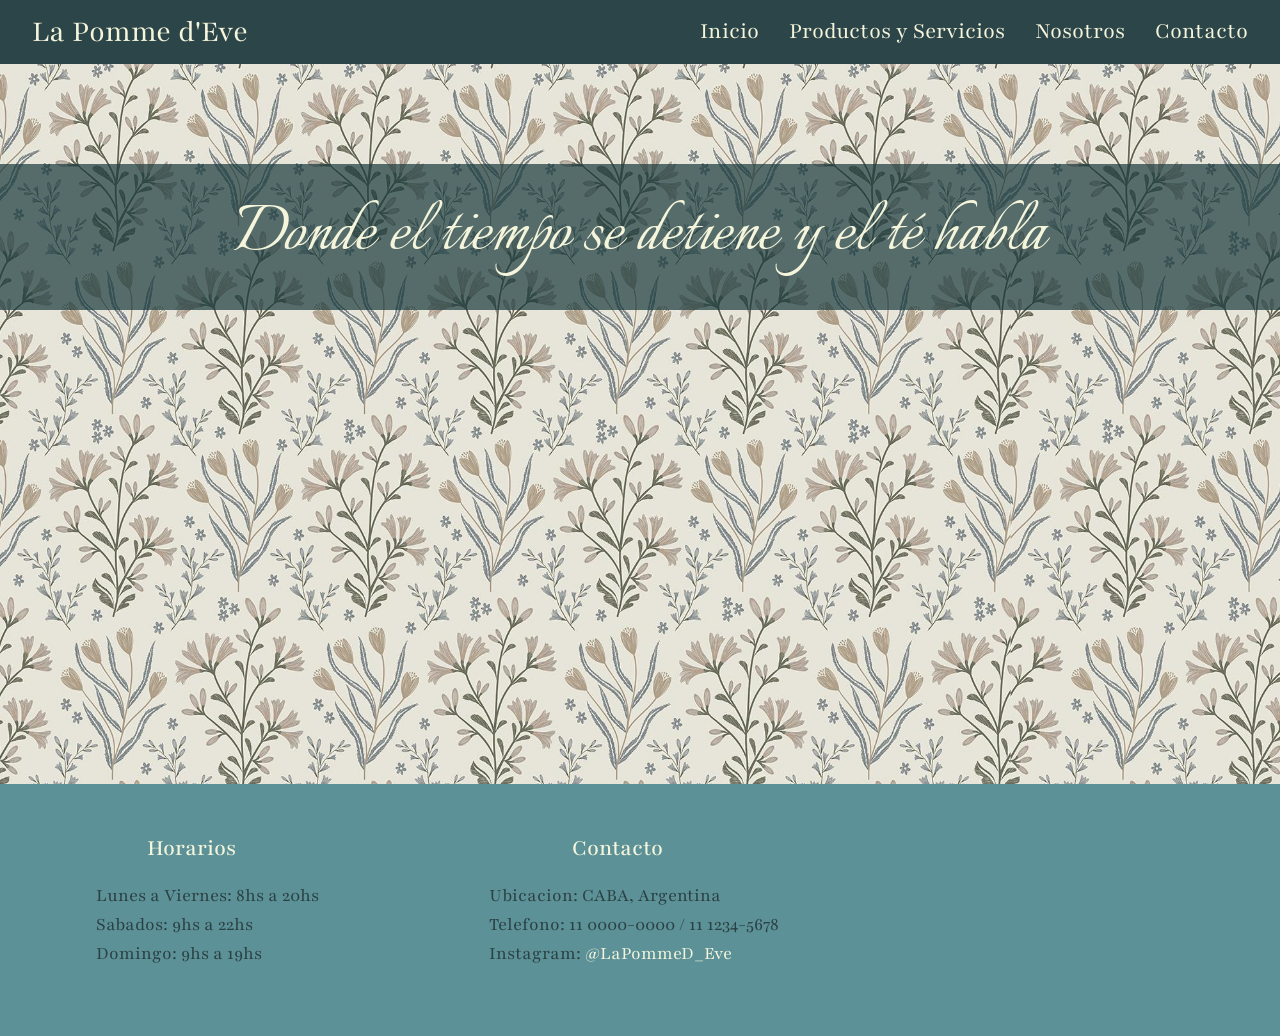
<file: index.html>
<!DOCTYPE html>
<html lang="en">
<head>
  <meta charset="UTF-8">
  <meta name="viewport" content="width=device-width, initial-scale=1.0">
  <link rel="stylesheet" href="./css/styles.css">
  <title>La Pomme d'Eve</title>
  <link rel="preconnect" href="https://fonts.googleapis.com">
  <link rel="preconnect" href="https://fonts.gstatic.com" crossorigin>
  <link 
    href="https://fonts.googleapis.com/css2?family=Italianno&family=Playfair:ital,opsz,wght@0,5..1200,300..900;1,5..1200,300..900&display=swap" 
    rel="stylesheet">
  <link 
    href="https://cdn.jsdelivr.net/npm/bootstrap@5.3.8/dist/css/bootstrap.min.css" 
    rel="stylesheet" 
    integrity="sha384-sRIl4kxILFvY47J16cr9ZwB07vP4J8+LH7qKQnuqkuIAvNWLzeN8tE5YBujZqJLB" 
    crossorigin="anonymous">
</head>
<body>

  <header>
    <nav class="navbar navbar-expand-lg navbar-light">
      <div class="container-fluid">
        <a class="navbarTitle" href="./">La Pomme d'Eve</a>
        <button class="navbar-toggler" type="button" data-bs-toggle="collapse" 
                data-bs-target="#navbarNav" aria-controls="navbarNav" aria-expanded="false" 
                aria-label="Toggle navigation">
          <span class="navbar-toggler-icon"></span>
        </button>
        <div class="collapse navbar-collapse navContainer" id="navbarNav">
          <ul class="navbar-nav">
            <li class="nav-item ">
              <a  aria-current="page" href="./">Inicio</a>
            </li>
            <li class="nav-item ">
              <a class="" href="./pages/productos.html">Productos y Servicios</a>
            </li>
            <li class="nav-item">
              <a href="./pages/nosotros.html">Nosotros</a>
            </li>
            <li class="nav-item">
              <a
                href="./pages/contacto.html" 
                tabindex="-1" 
                aria-disabled="true">Contacto</a>
            </li>
          </ul>
        </div>
      </div>
</nav>
  </header>
  
  <main class="jardinHome">
    <div class="tituloJardinHome">
      <p>Donde el tiempo se detiene y el té habla</p>
    </div>
  </main>

  
  <footer class="footer">
    <div class="footerContent">
      <h4> Horarios</h4>
      <ul>
        <li>Lunes a Viernes: 8hs a 20hs</li>
        <li>Sabados: 9hs a 22hs</li>
        <li>Domingo: 9hs a 19hs </li>
      </ul>
    </div>
    <div class="footerContent">
      <a href="./pages/contacto.html"><h4>Contacto</h4></a>
      <ul>
        <li>Ubicacion: CABA, Argentina</li>
        <li>Telefono: 11 0000-0000 / 11 1234-5678</li>
        <li>Instagram: <!-- instragram ficticio -->
          <a href="https://www.instagram.com/@lapommed_eve" target="_blank">@LaPommeD_Eve</a>  
        </li>
      </ul>
    </div>
    <div class="mapa">
      <iframe 
        src="https://www.google.com/maps/embed?pb=!1m18!1m12!1m3!1d210147.47496267362!2d-58.59811070779097!3d-34.615430351304354!2m3!1f0!2f0!3f0!3m2!1i1024!2i768!4f13.1!3m3!1m2!1s0x95bcca3b4ef90cbd%3A0xa0b3812e88e88e87!2sBuenos%20Aires%2C%20Cdad.%20Aut%C3%B3noma%20de%20Buenos%20Aires!5e0!3m2!1ses-419!2sar!4v1772752496339!5m2!1ses-419!2sar" 
        width="600" 
        height="400" 
        style="border:0;" 
        allowfullscreen="" 
        loading="lazy" 
        referrerpolicy="no-referrer-when-downgrade"> 
        </iframe>
    </div>
  </footer>

</body>
<script 
src="https://cdn.jsdelivr.net/npm/bootstrap@5.3.8/dist/js/bootstrap.bundle.min.js" 
integrity="sha384-FKyoEForCGlyvwx9Hj09JcYn3nv7wiPVlz7YYwJrWVcXK/BmnVDxM+D2scQbITxI" 
crossorigin="anonymous"></script>
</html>
</file>
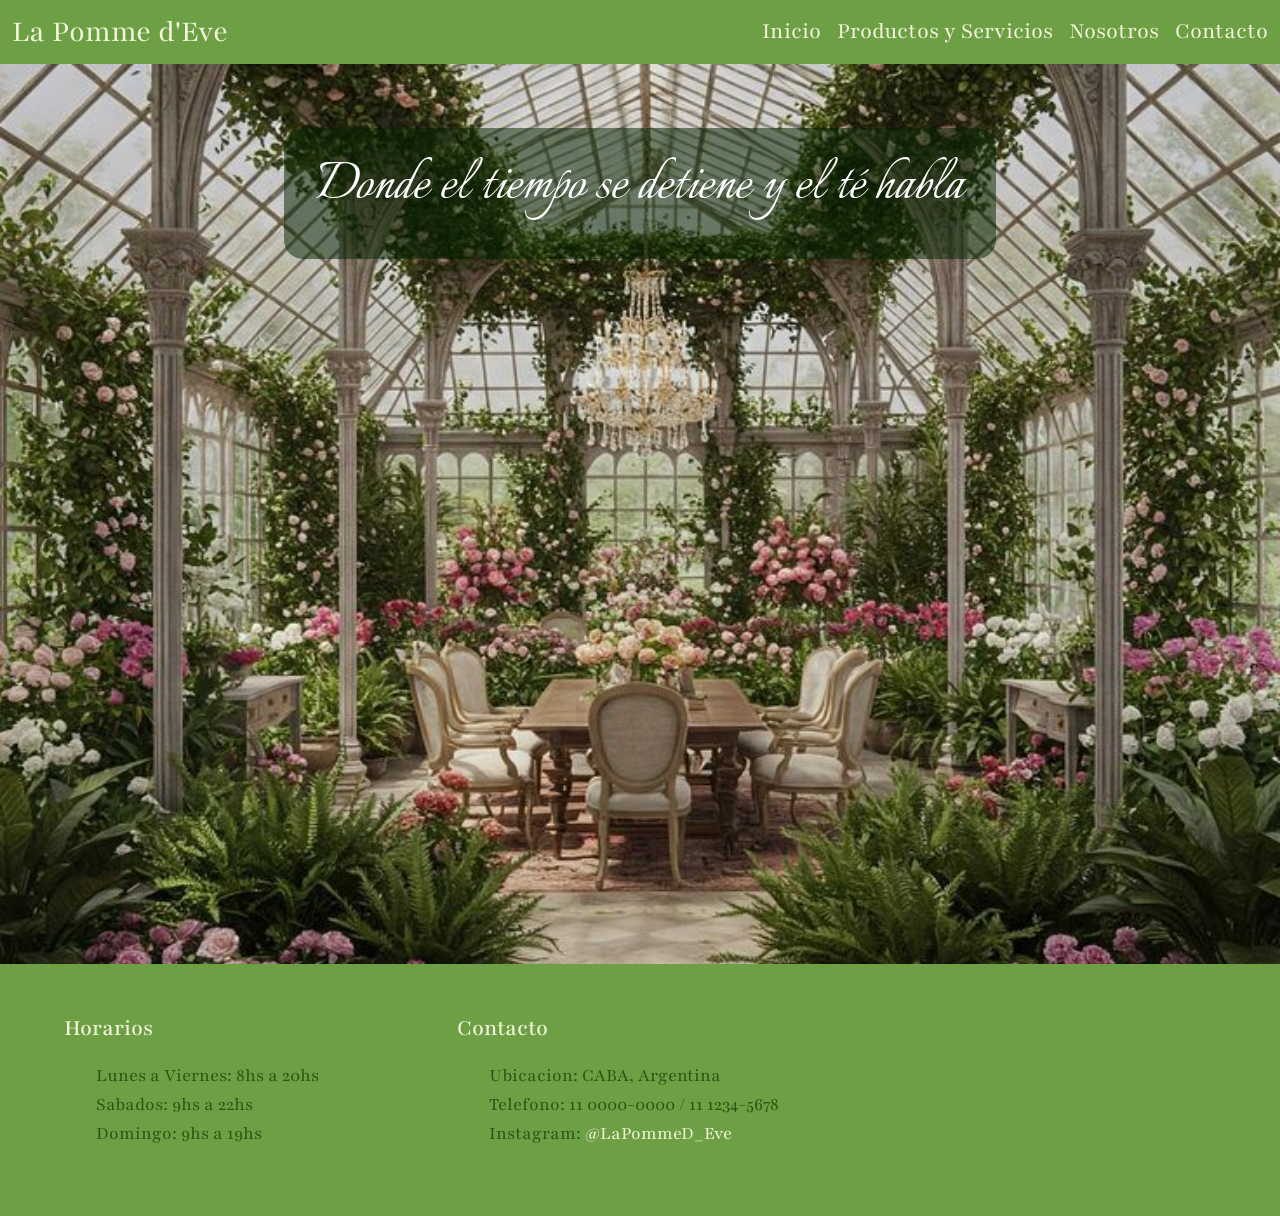
<file: mi-sitio/index.html>
<!DOCTYPE html>
<html lang="en">
<head>
  <meta charset="UTF-8">
  <meta name="viewport" content="width=device-width, initial-scale=1.0">
  <link rel="stylesheet" href="./css/styles.css">
  <title>La Pomme d'Eve</title>
  <link rel="preconnect" href="https://fonts.googleapis.com">
  <link rel="preconnect" href="https://fonts.gstatic.com" crossorigin>
  <link 
    href="https://fonts.googleapis.com/css2?family=Italianno&family=Playfair:ital,opsz,wght@0,5..1200,300..900;1,5..1200,300..900&display=swap" 
    rel="stylesheet">
  <link 
    href="https://cdn.jsdelivr.net/npm/bootstrap@5.3.8/dist/css/bootstrap.min.css" 
    rel="stylesheet" 
    integrity="sha384-sRIl4kxILFvY47J16cr9ZwB07vP4J8+LH7qKQnuqkuIAvNWLzeN8tE5YBujZqJLB" 
    crossorigin="anonymous">
</head>
<body>

  <header>
     <!--<nav class="nav">
      <a href="./index.html">
        <h1>La Pomme d'Eve</h1>
      </a>
      <ul class="navbar">
        <li><a href="./index.html">Inicio</a></li>
        <li><a href="./pages/productos.html">Productos y Servicios</a></li>
        <li><a href="./pages/nosotros.html">Nosotros</a></li>
        <li><a href="./pages/contacto.html">Contacto</a></li>
      </ul>
    </nav>-->

    <nav class="navbar navbar-expand-lg navbar-light bg">
      <div class="container-fluid">
        <a class="navbarTitle" href="./index.html">La Pomme d'Eve</a>
        <button class="navbar-toggler" type="button" data-bs-toggle="collapse" 
                data-bs-target="#navbarNav" aria-controls="navbarNav" aria-expanded="false" 
                aria-label="Toggle navigation">
          <span class="navbar-toggler-icon"></span>
        </button>
        <div class="collapse navbar-collapse navContainer" id="navbarNav">
          <ul class="navbar-nav">
            <li class="nav-item ">
              <a class="navItems" aria-current="page" href="./index.html">Inicio</a>
            </li>
            <li class="nav-item ">
              <a class="navItems" href="./pages/productos.html">Productos y Servicios</a>
            </li>
            <li class="nav-item">
              <a class="navItems" href="./pages/nosotros.html">Nosotros</a>
            </li>
            <li class="nav-item">
              <a 
                class="navItems" 
                href="./pages/contacto.html" 
                tabindex="-1" 
                aria-disabled="true">Contacto</a>
            </li>
          </ul>
        </div>
      </div>
</nav>
  </header>
  
  <main class="jardinHome">

    <div class="tituloJardinHome">
      <p>Donde el tiempo se detiene y el té habla</p>
    </div>
  </main>

  
  <footer class="footer">
    <div class="footerContent">
      <h4> Horarios</h4>
      <ul>
        <li>Lunes a Viernes: 8hs a 20hs</li>
        <li>Sabados: 9hs a 22hs</li>
        <li>Domingo: 9hs a 19hs </li>
      </ul>
    </div>
    <div class="footerContent">
      <a href="./pages/contacto.html"><h4>Contacto</h4></a>
      <ul>
        <li>Ubicacion: CABA, Argentina</li>
        <li>Telefono: 11 0000-0000 / 11 1234-5678</li>
        <li>Instagram: <!-- instragram ficticio -->
          <a href="https://www.instagram.com/@lapommed_eve" target="_blank">@LaPommeD_Eve</a>  
        </li>
      </ul>
    </div>
    <div class="mapa">
      <iframe 
      src="https://www.google.com/maps/embed?pb=!1m18!1m12!1m3!1d210147.47496267362!2d-58.59811070779097!3d-34.615430351304354!2m3!1f0!2f0!3f0!3m2!1i1024!2i768!4f13.1!3m3!1m2!1s0x95bcca3b4ef90cbd%3A0xa0b3812e88e88e87!2sBuenos%20Aires%2C%20Cdad.%20Aut%C3%B3noma%20de%20Buenos%20Aires!5e0!3m2!1ses-419!2sar!4v1772752496339!5m2!1ses-419!2sar" 
      width="600" 
      height="400" 
      style="border:0;" 
      allowfullscreen="" 
      loading="lazy" 
      referrerpolicy="no-referrer-when-downgrade"> 
      </iframe>
    </div>
  </footer>
</body>
<script 
src="https://cdn.jsdelivr.net/npm/bootstrap@5.3.8/dist/js/bootstrap.bundle.min.js" 
integrity="sha384-FKyoEForCGlyvwx9Hj09JcYn3nv7wiPVlz7YYwJrWVcXK/BmnVDxM+D2scQbITxI" 
crossorigin="anonymous"></script>
</html>
</file>
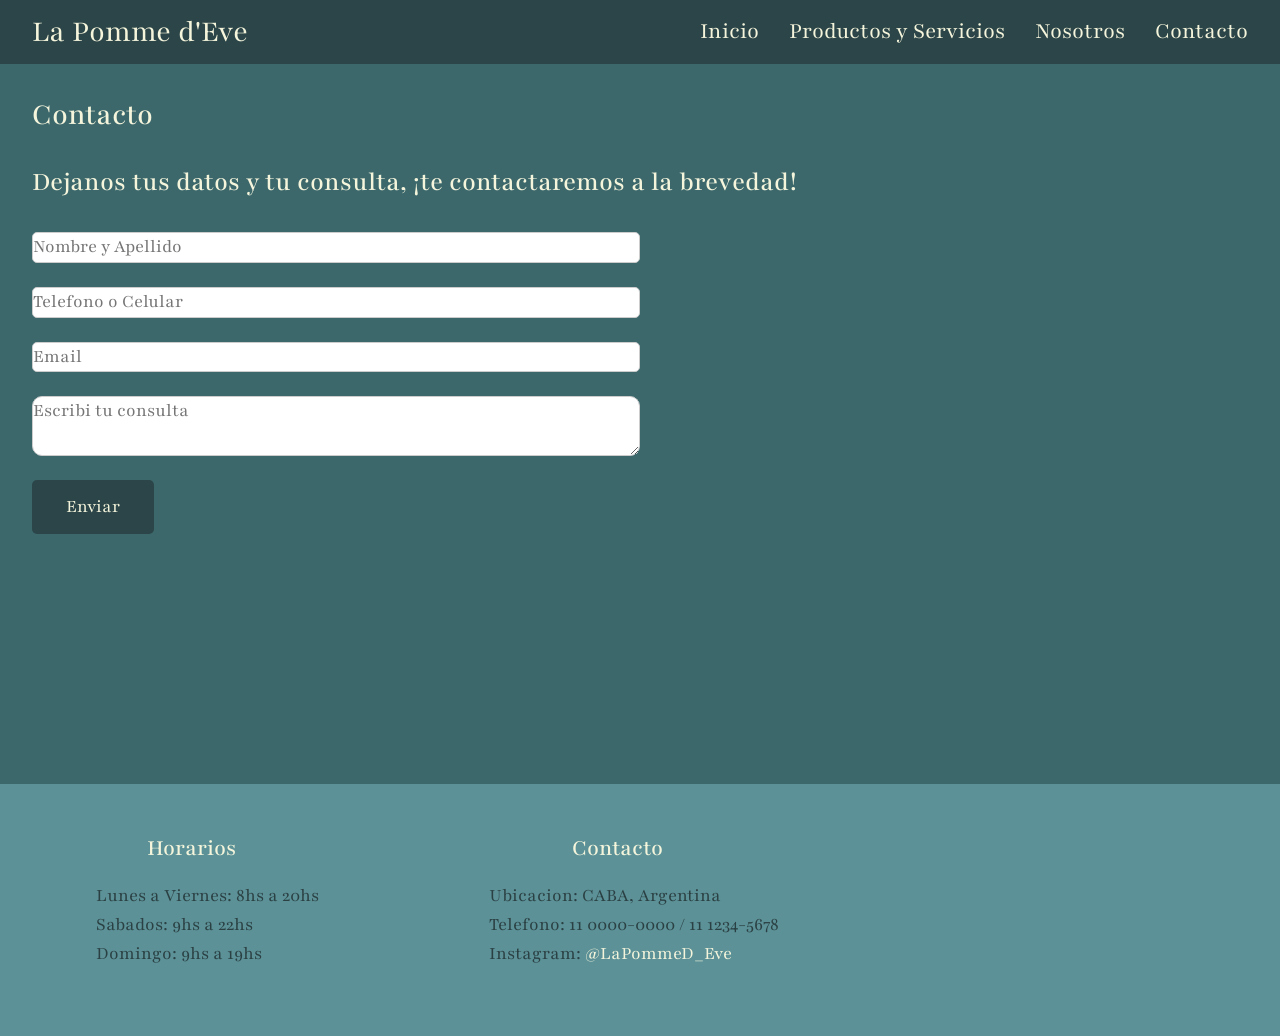
<file: pages/contacto.html>
<!DOCTYPE html>
<html lang="en">
<head>
  <meta charset="UTF-8">
  <meta name="viewport" content="width=device-width, initial-scale=1.0">
  <link rel="stylesheet" href="../css/styles.css">
  <title>La Pomme d'Eve</title>

  <meta name="description" content="Visitá nuestra casa de té botánica y viví una experiencia única rodeada de naturaleza.">
  <meta name="keywords" content="La Pomme d'Eve contacto, reservas casa de té, cafetería jardín botánico, dónde tomar té">
  <meta name="robots" content="index, follow">
  <meta name="author" content="La Pomme d'Eve">

  <link rel="preconnect" href="https://fonts.googleapis.com">
  <link rel="preconnect" href="https://fonts.gstatic.com" crossorigin>
  <link 
    href="https://fonts.googleapis.com/css2?family=Italianno&family=Playfair:ital,opsz,wght@0,5..1200,300..900;1,5..1200,300..900&display=swap" 
    rel="stylesheet">
  <link 
    href="https://cdn.jsdelivr.net/npm/bootstrap@5.3.8/dist/css/bootstrap.min.css" 
    rel="stylesheet" 
    integrity="sha384-sRIl4kxILFvY47J16cr9ZwB07vP4J8+LH7qKQnuqkuIAvNWLzeN8tE5YBujZqJLB" 
    crossorigin="anonymous">
</head>
<body>
  <header>
    <nav class="navbar navbar-expand-lg navbar-light bg">
      <div class="container-fluid">
        <a class="navbarTitle" href="../">La Pomme d'Eve</a>
        <button class="navbar-toggler" type="button" data-bs-toggle="collapse" 
                data-bs-target="#navbarNav" aria-controls="navbarNav" aria-expanded="false" 
                aria-label="Toggle navigation">
          <span class="navbar-toggler-icon"></span>
        </button>
        <div class="collapse navbar-collapse navContainer" id="navbarNav">
          <ul class="navbar-nav">
            <li class="nav-item ">
              <a class="navItems" aria-current="page" href="../">Inicio</a>
            </li>
            <li class="nav-item ">
              <a class="navItems" href="./productos.html">Productos y Servicios</a>
            </li>
            <li class="nav-item">
              <a class="navItems" href="./nosotros.html">Nosotros</a>
            </li>
            <li class="nav-item">
              <a 
                class="navItems" 
                href="./contacto.html" 
                tabindex="-1" 
                aria-disabled="true">Contacto</a>
            </li>
          </ul>
        </div>
      </div>
    </nav>
  </header>

  <main>
    <div class="containerContacto">
      <h2>
        Contacto
      </h2>
      <h3>
        Dejanos tus datos y tu consulta, ¡te contactaremos a la brevedad!
      </h3>
      
      <!-- FORMULARIO -->

      <div class="containerForm">
        <form action="URL" method="POST" class="form">
          <input type="" name="nombre" placeholder="Nombre y Apellido" required>

          <input type="number" name="telefono" placeholder="Telefono o Celular" required>

          <input type="email" name="email" placeholder="Email" required>

          <textarea name="consulta" placeholder="Escribi tu consulta"></textarea>
          
          <button class="buttonForm">Enviar</button>
        </form>
      </div>
    </div>
    <!-- FIN DE DORMULARIO -->

  </main>

  <footer class="footer">
    <div class="footerContent">
      <h4> Horarios</h4>
      <ul>
        <li>Lunes a Viernes: 8hs a 20hs</li>
        <li>Sabados: 9hs a 22hs</li>
        <li>Domingo: 9hs a 19hs</li>
      </ul>
    </div>
    <div class="footerContent">
      <a href="./pages/contacto.html"><h4>Contacto</h4></a>
      <ul>
        <li>Ubicacion: CABA, Argentina</li>
        <li>Telefono: 11 0000-0000 / 11 1234-5678</li>
        <li>Instagram: <!-- instragram ficticio -->
          <a href="https://www.instagram.com/@lapommed_eve" target="_blank">@LaPommeD_Eve</a>   
        </li>
      </ul>
    </div>
    <div class="mapa">
      <iframe 
      src="https://www.google.com/maps/embed?pb=!1m18!1m12!1m3!1d210147.47496267362!2d-58.59811070779097!3d-34.615430351304354!2m3!1f0!2f0!3f0!3m2!1i1024!2i768!4f13.1!3m3!1m2!1s0x95bcca3b4ef90cbd%3A0xa0b3812e88e88e87!2sBuenos%20Aires%2C%20Cdad.%20Aut%C3%B3noma%20de%20Buenos%20Aires!5e0!3m2!1ses-419!2sar!4v1772752496339!5m2!1ses-419!2sar" 
      width="600" 
      height="400" 
      style="border:0;" 
      allowfullscreen="" 
      loading="lazy" 
      referrerpolicy="no-referrer-when-downgrade"> 
      </iframe>
    </div>
  </footer>
</body>
<script src="https://cdn.jsdelivr.net/npm/bootstrap@5.3.8/dist/js/bootstrap.bundle.min.js" integrity="sha384-FKyoEForCGlyvwx9Hj09JcYn3nv7wiPVlz7YYwJrWVcXK/BmnVDxM+D2scQbITxI" crossorigin="anonymous"></script>
</html>
</file>
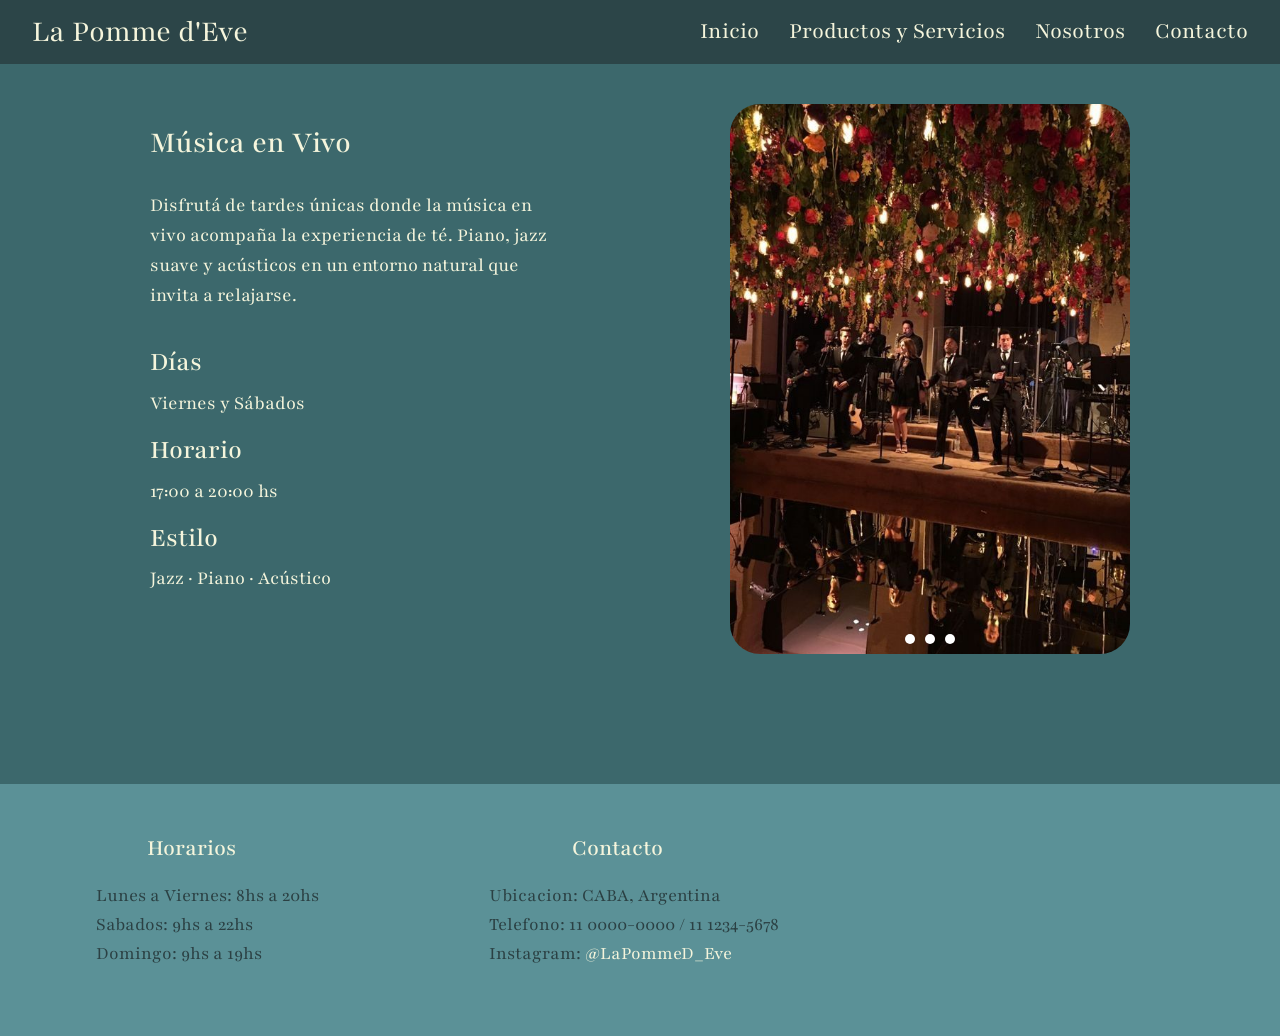
<file: pages/musica-en-vivo.html>
<!DOCTYPE html>
<html lang="es">
<head>
  <meta charset="UTF-8">
  <meta name="viewport" content="width=device-width, initial-scale=1.0">
  <link rel="stylesheet" href="../css/styles.css">
  <title>Musica en vivo</title>

  <meta name="description" content="Eventos únicos en un entorno natural con infusiones y gastronomía artesanal.">
  <meta name="keywords" content="La Pomme d'Eve música en vivo, eventos casa de té, café con música, acústico en vivo">
  <meta name="robots" content="index, follow">
  <meta name="author" content="La Pomme d'Eve">

  <link rel="preconnect" href="https://fonts.googleapis.com">
  <link rel="preconnect" href="https://fonts.gstatic.com" crossorigin>
  <link 
    href="https://fonts.googleapis.com/css2?family=Italianno&family=Playfair:ital,opsz,wght@0,5..1200,300..900;1,5..1200,300..900&display=swap" 
    rel="stylesheet">
  <link 
    href="https://cdn.jsdelivr.net/npm/bootstrap@5.3.8/dist/css/bootstrap.min.css" 
    rel="stylesheet" 
    integrity="sha384-sRIl4kxILFvY47J16cr9ZwB07vP4J8+LH7qKQnuqkuIAvNWLzeN8tE5YBujZqJLB" 
    crossorigin="anonymous">
</head>
<body>
  <header>
    <nav class="navbar navbar-expand-lg navbar-light bg">
      <div class="container-fluid">
        <a class="navbarTitle" href="../">La Pomme d'Eve</a>
        <button class="navbar-toggler" type="button" data-bs-toggle="collapse" 
                data-bs-target="#navbarNav" aria-controls="navbarNav" aria-expanded="false" 
                aria-label="Toggle navigation">
          <span class="navbar-toggler-icon"></span>
        </button>
        <div class="collapse navbar-collapse navContainer" id="navbarNav">
          <ul class="navbar-nav">
            <li class="nav-item ">
              <a class="navItems" aria-current="page" href="../">Inicio</a>
            </li>
            <li class="nav-item ">
              <a class="navItems" href="./productos.html">Productos y Servicios</a>
            </li>
            <li class="nav-item">
              <a class="navItems" href="./nosotros.html">Nosotros</a>
            </li>
            <li class="nav-item">
              <a 
                class="navItems" 
                href="./contacto.html" 
                tabindex="-1" 
                aria-disabled="true">Contacto</a>
            </li>
          </ul>
        </div>
      </div>
    </nav>
  </header>

<main>

    <section class="musicaSection">

        <div class="musicaInfo">

            <h2>Música en Vivo</h2>

            <p>
            Disfrutá de tardes únicas donde la música en vivo acompaña la experiencia de té.
            Piano, jazz suave y acústicos en un entorno natural que invita a relajarse.
            </p>

            <div>

            <div>
                <h3>Días</h3>
                <p>Viernes y Sábados</p>
            </div>

            <div>
                <h3>Horario</h3>
                <p>17:00 a 20:00 hs</p>
            </div>

            <div>
                <h3>Estilo</h3>
                <p>Jazz · Piano · Acústico</p>
            </div>

            </div>

        </div>
        <div class="carousel">

            <!-- Radios -->
            <input type="radio" name="slider" id="s1" checked>
            <input type="radio" name="slider" id="s2">
            <input type="radio" name="slider" id="s3">

            <!-- Slides -->
            <div class="slides">
                <div class="slide">
                <img src="../imagenes/musica-en-vivo-banda.jpg">
                </div>
                <div class="slide">
                <img src="../imagenes/musica-en-vivo-acoustic.jpg">
                </div>
                <div class="slide">
                <img src="../imagenes/musica-en-vivo-jazz.jpg">
                </div>
            </div>

            <!-- Navegación -->
            <div class="navigation">
                <label for="s1"></label>
                <label for="s2"></label>
                <label for="s3"></label>
            </div>

        </div>
    </section>
  
  </main>

    <footer class="footer">
    <div class="footerContent">
      <h4> Horarios</h4>
      <ul>
        <li>Lunes a Viernes: 8hs a 20hs</li>
        <li>Sabados: 9hs a 22hs</li>
        <li>Domingo: 9hs a 19hs</li>
      </ul>
    </div>
    <div class="footerContent">
      <a href="./pages/contacto.html"><h4>Contacto</h4></a>
      <ul>
        <li>Ubicacion: CABA, Argentina</li>
        <li>Telefono: 11 0000-0000 / 11 1234-5678</li>
        <li>Instagram: <!-- instragram ficticio -->
          <a href="https://www.instagram.com/@lapommed_eve" target="_blank">@LaPommeD_Eve</a>  
        </li>
      </ul>
    </div>
    <div class="mapa">
      <iframe 
      src="https://www.google.com/maps/embed?pb=!1m18!1m12!1m3!1d210147.47496267362!2d-58.59811070779097!3d-34.615430351304354!2m3!1f0!2f0!3f0!3m2!1i1024!2i768!4f13.1!3m3!1m2!1s0x95bcca3b4ef90cbd%3A0xa0b3812e88e88e87!2sBuenos%20Aires%2C%20Cdad.%20Aut%C3%B3noma%20de%20Buenos%20Aires!5e0!3m2!1ses-419!2sar!4v1772752496339!5m2!1ses-419!2sar" 
      width="600" 
      height="400" 
      style="border:0;" 
      allowfullscreen="" 
      loading="lazy" 
      referrerpolicy="no-referrer-when-downgrade"> 
      </iframe>
    </div>
  </footer>
  
</body>
<script src="https://cdn.jsdelivr.net/npm/bootstrap@5.3.8/dist/js/bootstrap.bundle.min.js"></script>
</html>
</file>
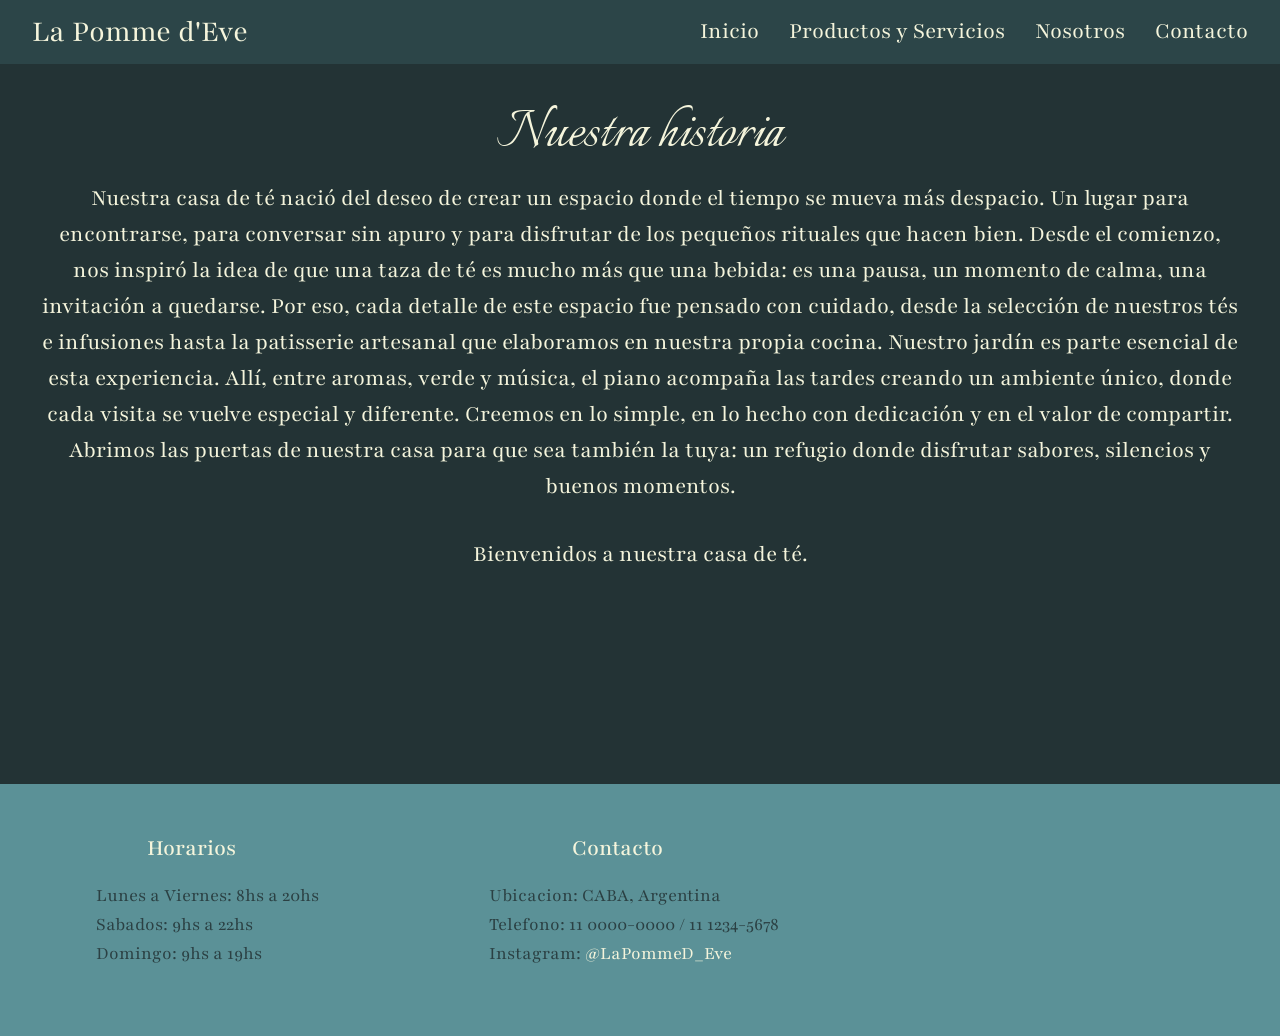
<file: pages/nosotros.html>
<!DOCTYPE html>
<html lang="en">
<head>
  <meta charset="UTF-8">
  <meta name="viewport" content="width=device-width, initial-scale=1.0">
  <link rel="stylesheet" href="../css/styles.css">
  <title>La Pomme d'Eve</title>

  <meta name="description" content="Un espacio creado para conectar con lo natural y lo artesanal.">
  <meta name="keywords" content="historia La Pomme d'Eve, casa de té historia, jardín botánico inspiración, cafetería natural">
  <meta name="robots" content="index, follow">
  <meta name="author" content="La Pomme d'Eve">
    
  <link rel="preconnect" href="https://fonts.googleapis.com">
  <link rel="preconnect" href="https://fonts.gstatic.com" crossorigin>
  <link 
  href="https://fonts.googleapis.com/css2?family=Italianno&family=Playfair:ital,opsz,wght@0,5..1200,300..900;1,5..1200,300..900&display=swap" 
  rel="stylesheet">
  <link 
    href="https://cdn.jsdelivr.net/npm/bootstrap@5.3.8/dist/css/bootstrap.min.css" 
    rel="stylesheet" 
    integrity="sha384-sRIl4kxILFvY47J16cr9ZwB07vP4J8+LH7qKQnuqkuIAvNWLzeN8tE5YBujZqJLB" 
    crossorigin="anonymous">
</head>
<body>
  <header>
    <nav class="navbar navbar-expand-lg navbar-light bg">
      <div class="container-fluid">
        <a class="navbarTitle" href="../">La Pomme d'Eve</a>
        <button class="navbar-toggler" type="button" data-bs-toggle="collapse" 
                data-bs-target="#navbarNav" aria-controls="navbarNav" aria-expanded="false" 
                aria-label="Toggle navigation">
          <span class="navbar-toggler-icon"></span>
        </button>
        <div class="collapse navbar-collapse navContainer" id="navbarNav">
          <ul class="navbar-nav">
            <li class="nav-item ">
              <a class="navItems" aria-current="page" href="../">Inicio</a>
            </li>
            <li class="nav-item ">
              <a class="navItems" href="./productos.html">Productos y Servicios</a>
            </li>
            <li class="nav-item">
              <a class="navItems" href="./productos.html">Nosotros</a>
            </li>
            <li class="nav-item">
              <a 
                class="navItems" 
                href="./contacto.html" 
                tabindex="-1" 
                aria-disabled="true">Contacto</a>
            </li>
          </ul>
        </div>
      </div>
    </nav>
  </header>

  <main class="mainNosotros">

    <div class="nuestraHistoria">
      <h2 class="title"> Nuestra historia </h2>
      <p class="parrafo">
        Nuestra casa de té nació del deseo de crear un espacio donde el tiempo se mueva más despacio. Un lugar para encontrarse, para conversar sin apuro y para disfrutar de los pequeños rituales que hacen bien.
        Desde el comienzo, nos inspiró la idea de que una taza de té es mucho más que una bebida: es una pausa, un momento de calma, una invitación a quedarse. Por eso, cada detalle de este espacio fue pensado con cuidado, desde la selección de nuestros tés e infusiones hasta la patisserie artesanal que elaboramos en nuestra propia cocina.
        Nuestro jardín es parte esencial de esta experiencia. Allí, entre aromas, verde y música, el piano acompaña las tardes creando un ambiente único, donde cada visita se vuelve especial y diferente.
        Creemos en lo simple, en lo hecho con dedicación y en el valor de compartir. Abrimos las puertas de nuestra casa para que sea también la tuya: un refugio donde disfrutar sabores, silencios y buenos momentos.
      </p>
      <p class="parrafo parrafoFinal">
        Bienvenidos a nuestra casa de té.
      </p>
    </div>

    <!-- FIN DE HISTORIA-->
     
  </main>

    <footer class="footer">
    <div class="footerContent">
      <h4> Horarios</h4>
      <ul>
        <li>Lunes a Viernes: 8hs a 20hs</li>
        <li>Sabados: 9hs a 22hs</li>
        <li>Domingo: 9hs a 19hs</li>
      </ul>
    </div>
    <div class="footerContent">
      <a href="./pages/contacto.html"><h4>Contacto</h4></a>
      <ul>
        <li>Ubicacion: CABA, Argentina</li>
        <li>Telefono: 11 0000-0000 / 11 1234-5678</li>
        <li>Instagram: <!-- instragram ficticio -->
          <a href="https://www.instagram.com/@lapommed_eve" target="_blank">@LaPommeD_Eve</a>    
        </li>
      </ul>
    </div>
    <div class="mapa">
      <iframe 
      src="https://www.google.com/maps/embed?pb=!1m18!1m12!1m3!1d210147.47496267362!2d-58.59811070779097!3d-34.615430351304354!2m3!1f0!2f0!3f0!3m2!1i1024!2i768!4f13.1!3m3!1m2!1s0x95bcca3b4ef90cbd%3A0xa0b3812e88e88e87!2sBuenos%20Aires%2C%20Cdad.%20Aut%C3%B3noma%20de%20Buenos%20Aires!5e0!3m2!1ses-419!2sar!4v1772752496339!5m2!1ses-419!2sar" 
      width="600" 
      height="400" 
      style="border:0;" 
      allowfullscreen="" 
      loading="lazy" 
      referrerpolicy="no-referrer-when-downgrade"> 
      </iframe>
    </div>
  </footer>
  
</body>
<script src="https://cdn.jsdelivr.net/npm/bootstrap@5.3.8/dist/js/bootstrap.bundle.min.js" integrity="sha384-FKyoEForCGlyvwx9Hj09JcYn3nv7wiPVlz7YYwJrWVcXK/BmnVDxM+D2scQbITxI" crossorigin="anonymous"></script>
</html>
</file>
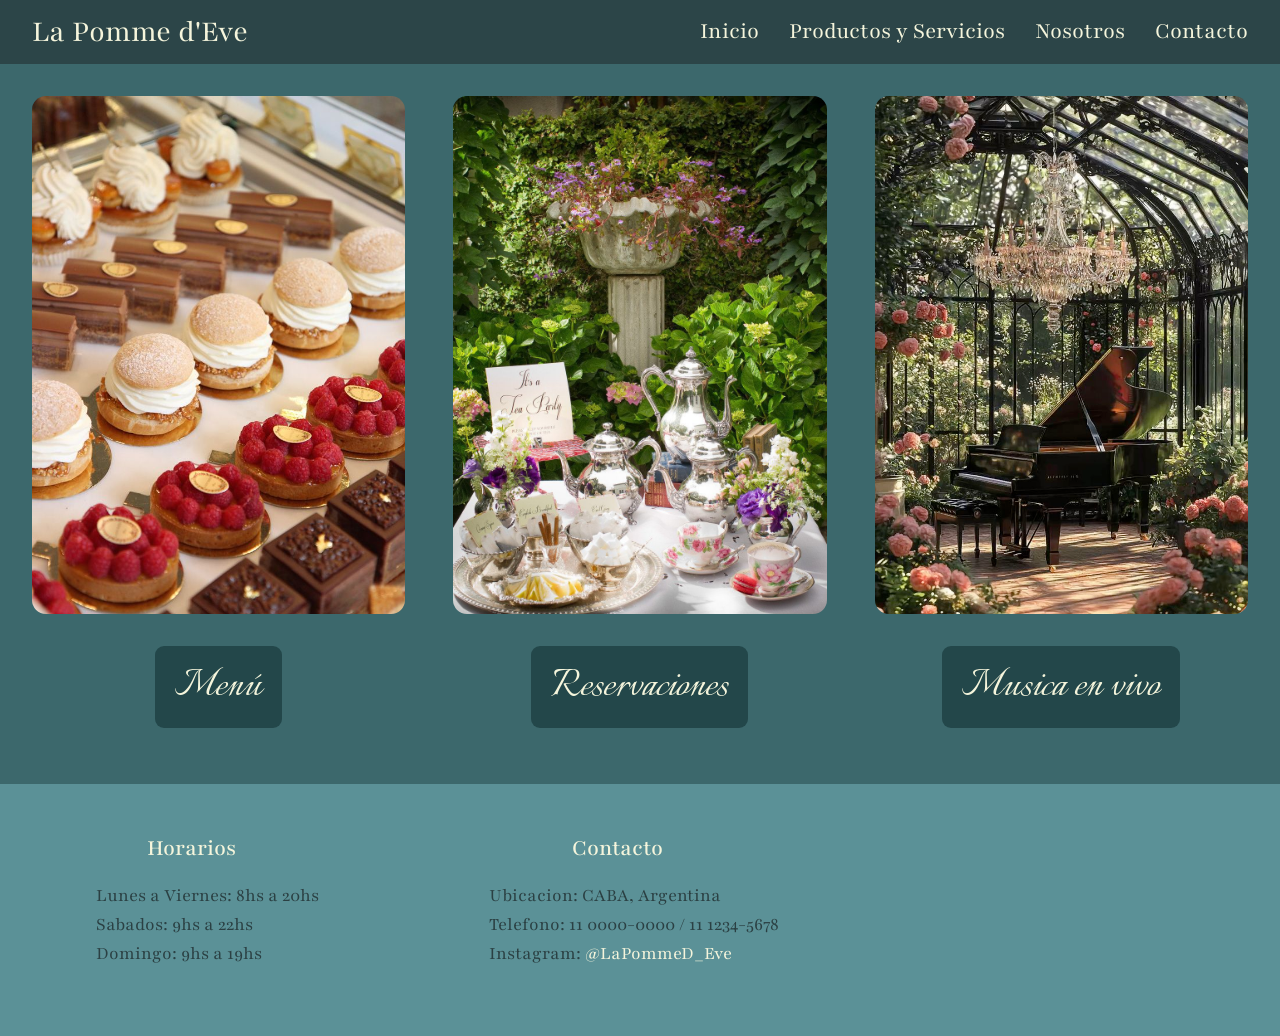
<file: pages/productos.html>
<!DOCTYPE html>
<html lang="es">
<head>
  <meta charset="UTF-8">
  <meta name="viewport" content="width=device-width, initial-scale=1.0">
  <link rel="stylesheet" href="../css/styles.css">
  <title>La Pomme d'Eve</title>

  <meta name="description" content="Explorá el menú de La Pomme d'Eve: infusiones naturales, blends de té, pastelería artesanal y opciones especiales en un entorno botánico único.">
  <meta name="keywords" content="La Pomme d'Eve menú, productos casa de té, blends de té, pastelería artesanal, menú cafetería">
  <meta name="robots" content="index, follow">
  <meta name="author" content="La Pomme d'Eve">
  
  <link rel="preconnect" href="https://fonts.googleapis.com">
  <link rel="preconnect" href="https://fonts.gstatic.com" crossorigin>
  <link 
    href="https://fonts.googleapis.com/css2?family=Italianno&family=Playfair:ital,opsz,wght@0,5..1200,300..900;1,5..1200,300..900&display=swap" 
    rel="stylesheet">
  <link 
    href="https://cdn.jsdelivr.net/npm/bootstrap@5.3.8/dist/css/bootstrap.min.css" 
    rel="stylesheet" 
    integrity="sha384-sRIl4kxILFvY47J16cr9ZwB07vP4J8+LH7qKQnuqkuIAvNWLzeN8tE5YBujZqJLB" 
    crossorigin="anonymous">
</head>
<body>
  <header>
    <nav class="navbar navbar-expand-lg navbar-light bg">
      <div class="container-fluid">
        <a class="navbarTitle" href="../">La Pomme d'Eve</a>
        <button class="navbar-toggler" type="button" data-bs-toggle="collapse" 
                data-bs-target="#navbarNav" aria-controls="navbarNav" aria-expanded="false" 
                aria-label="Toggle navigation">
          <span class="navbar-toggler-icon"></span>
        </button>
        <div class="collapse navbar-collapse navContainer" id="navbarNav">
          <ul class="navbar-nav">
            <li class="nav-item ">
              <a class="navItems" aria-current="page" href="../">Inicio</a>
            </li>
            <li class="nav-item ">
              <a class="navItems" href="./productos.html">Productos y Servicios</a>
            </li>
            <li class="nav-item">
              <a class="navItems" href="./nosotros.html">Nosotros</a>
            </li>
            <li class="nav-item">
              <a 
                class="navItems" 
                href="./contacto.html" 
                tabindex="-1" 
                aria-disabled="true">Contacto</a>
            </li>
          </ul>
        </div>
      </div>
    </nav>
  </header>

<main>
  <!-- CAFETERIA -->
  <div class="gridProductos">
    <div class="containerProductos"> 
      <img src="../imagenes/patisserie.jpg" alt="Patisserie artesanal">
      <a class="linkProduc" href="../recursos/menu_la_pomme_deve.pdf" target="_blank" >Menú</a>
    </div>

    <!-- RESERVACIONES -->
    <div class="containerProductos">
      <img src="../imagenes/teaParty.jpg" alt="Servicio de Tea Party">
      <a class="linkProduc" href="./contacto.html">Reservaciones</a>
    </div>

    <!-- MUSICA EN VIVO -->
    <div class="containerProductos">
      <img src="../imagenes/piano.jpg" alt="Piano en vivo en el jardin interno">
      <a class="linkProduc" href="../pages/musica-en-vivo.html">Musica en vivo</a>
    </div>

  </div>
  
  </main>

    <footer class="footer">
    <div class="footerContent">
      <h4> Horarios</h4>
      <ul>
        <li>Lunes a Viernes: 8hs a 20hs</li>
        <li>Sabados: 9hs a 22hs</li>
        <li>Domingo: 9hs a 19hs</li>
      </ul>
    </div>
    <div class="footerContent">
      <a href="./pages/contacto.html"><h4>Contacto</h4></a>
      <ul>
        <li>Ubicacion: CABA, Argentina</li>
        <li>Telefono: 11 0000-0000 / 11 1234-5678</li>
        <li>Instagram: <!-- instragram ficticio -->
          <a href="https://www.instagram.com/@lapommed_eve" target="_blank">@LaPommeD_Eve</a>  
        </li>
      </ul>
    </div>
    <div class="mapa">
      <iframe 
      src="https://www.google.com/maps/embed?pb=!1m18!1m12!1m3!1d210147.47496267362!2d-58.59811070779097!3d-34.615430351304354!2m3!1f0!2f0!3f0!3m2!1i1024!2i768!4f13.1!3m3!1m2!1s0x95bcca3b4ef90cbd%3A0xa0b3812e88e88e87!2sBuenos%20Aires%2C%20Cdad.%20Aut%C3%B3noma%20de%20Buenos%20Aires!5e0!3m2!1ses-419!2sar!4v1772752496339!5m2!1ses-419!2sar" 
      width="600" 
      height="400" 
      style="border:0;" 
      allowfullscreen="" 
      loading="lazy" 
      referrerpolicy="no-referrer-when-downgrade"> 
      </iframe>
    </div>
  </footer>
  
</body>
<script src="https://cdn.jsdelivr.net/npm/bootstrap@5.3.8/dist/js/bootstrap.bundle.min.js" integrity="sha384-FKyoEForCGlyvwx9Hj09JcYn3nv7wiPVlz7YYwJrWVcXK/BmnVDxM+D2scQbITxI" crossorigin="anonymous"></script>
</html>
</file>
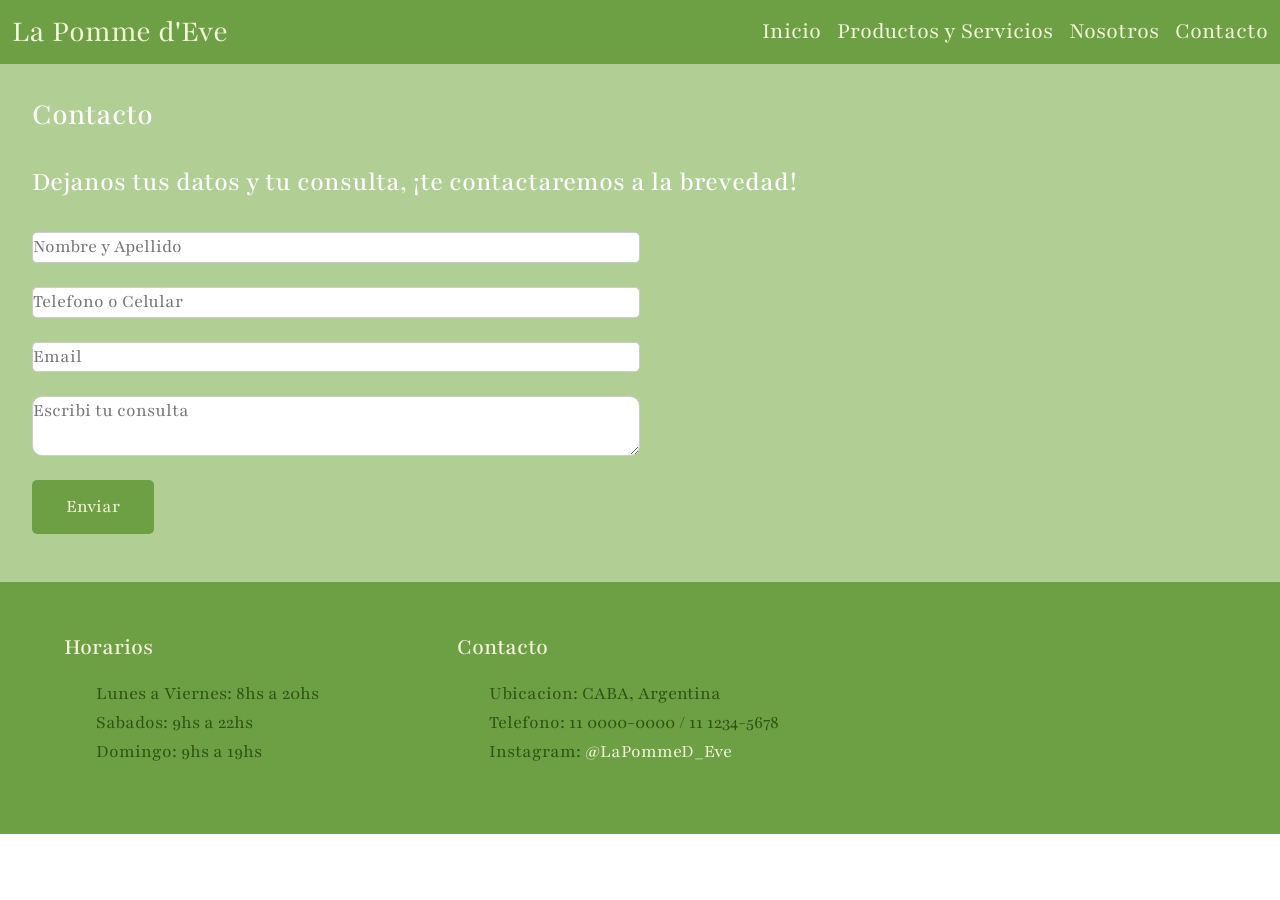
<file: mi-sitio/pages/contacto.html>
<!DOCTYPE html>
<html lang="en">
<head>
  <meta charset="UTF-8">
  <meta name="viewport" content="width=device-width, initial-scale=1.0">
  <link rel="stylesheet" href="../css/styles.css">
  <title>La Pomme d'Eve</title>
  <link rel="preconnect" href="https://fonts.googleapis.com">
  <link rel="preconnect" href="https://fonts.gstatic.com" crossorigin>
  <link 
    href="https://fonts.googleapis.com/css2?family=Italianno&family=Playfair:ital,opsz,wght@0,5..1200,300..900;1,5..1200,300..900&display=swap" 
    rel="stylesheet">
  <link 
    href="https://cdn.jsdelivr.net/npm/bootstrap@5.3.8/dist/css/bootstrap.min.css" 
    rel="stylesheet" 
    integrity="sha384-sRIl4kxILFvY47J16cr9ZwB07vP4J8+LH7qKQnuqkuIAvNWLzeN8tE5YBujZqJLB" 
    crossorigin="anonymous">
</head>
<body>
  <header>
    <nav class="navbar navbar-expand-lg navbar-light bg">
      <div class="container-fluid">
        <a class="navbarTitle" href="../index.html">La Pomme d'Eve</a>
        <button class="navbar-toggler" type="button" data-bs-toggle="collapse" 
                data-bs-target="#navbarNav" aria-controls="navbarNav" aria-expanded="false" 
                aria-label="Toggle navigation">
          <span class="navbar-toggler-icon"></span>
        </button>
        <div class="collapse navbar-collapse navContainer" id="navbarNav">
          <ul class="navbar-nav">
            <li class="nav-item ">
              <a class="navItems" aria-current="page" href="../index.html">Inicio</a>
            </li>
            <li class="nav-item ">
              <a class="navItems" href="./productos.html">Productos y Servicios</a>
            </li>
            <li class="nav-item">
              <a class="navItems" href="./nosotros.html">Nosotros</a>
            </li>
            <li class="nav-item">
              <a 
                class="navItems" 
                href="./contacto.html" 
                tabindex="-1" 
                aria-disabled="true">Contacto</a>
            </li>
          </ul>
        </div>
      </div>
    </nav>
  </header>

  <main class="main">
    <div class="containerContacto">
      <h2>Contacto</h2>
      <h3>Dejanos tus datos y tu consulta, ¡te contactaremos a la brevedad!</h3>
      
      <!-- FORMULARIO -->

      <div class="containerForm">
        <form action="URL" method="POST" class="form">
          <input type="" name="nombre" placeholder="Nombre y Apellido" required>

          <input type="number" name="telefono" placeholder="Telefono o Celular" required>

          <input type="email" name="email" placeholder="Email" required>

          <textarea name="consulta" placeholder="Escribi tu consulta"></textarea>
          
          <button>Enviar</button>
        </form>
      </div>
    </div>
    <!-- FIN DE DORMULARIO -->

  </main>

  <footer class="footer">
    <div class="footerContent">
      <h4> Horarios</h4>
      <ul>
        <li>Lunes a Viernes: 8hs a 20hs</li>
        <li>Sabados: 9hs a 22hs</li>
        <li>Domingo: 9hs a 19hs</li>
      </ul>
    </div>
    <div class="footerContent">
      <a href="./pages/contacto.html"><h4>Contacto</h4></a>
      <ul>
        <li>Ubicacion: CABA, Argentina</li>
        <li>Telefono: 11 0000-0000 / 11 1234-5678</li>
        <li>Instagram: <!-- instragram ficticio -->
          <a href="https://www.instagram.com/@lapommed_eve" target="_blank">@LaPommeD_Eve</a>   
        </li>
      </ul>
    </div>
    <div class="mapa">
      <iframe 
      src="https://www.google.com/maps/embed?pb=!1m18!1m12!1m3!1d210147.47496267362!2d-58.59811070779097!3d-34.615430351304354!2m3!1f0!2f0!3f0!3m2!1i1024!2i768!4f13.1!3m3!1m2!1s0x95bcca3b4ef90cbd%3A0xa0b3812e88e88e87!2sBuenos%20Aires%2C%20Cdad.%20Aut%C3%B3noma%20de%20Buenos%20Aires!5e0!3m2!1ses-419!2sar!4v1772752496339!5m2!1ses-419!2sar" 
      width="600" 
      height="400" 
      style="border:0;" 
      allowfullscreen="" 
      loading="lazy" 
      referrerpolicy="no-referrer-when-downgrade"> 
      </iframe>
    </div>
  </footer>
</body>
<script src="https://cdn.jsdelivr.net/npm/bootstrap@5.3.8/dist/js/bootstrap.bundle.min.js" integrity="sha384-FKyoEForCGlyvwx9Hj09JcYn3nv7wiPVlz7YYwJrWVcXK/BmnVDxM+D2scQbITxI" crossorigin="anonymous"></script>
</html>
</file>
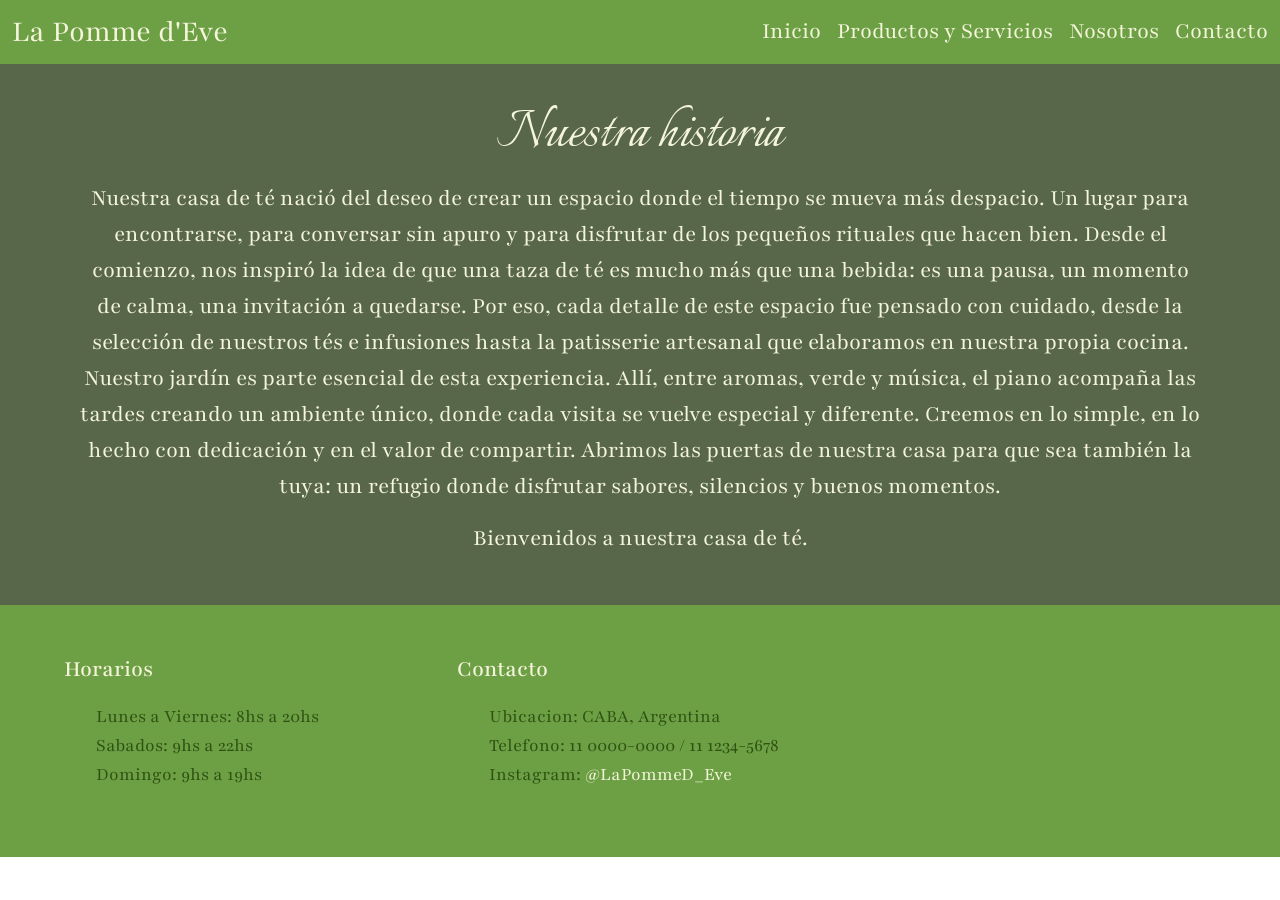
<file: mi-sitio/pages/nosotros.html>
<!DOCTYPE html>
<html lang="en">
<head>
  <meta charset="UTF-8">
  <meta name="viewport" content="width=device-width, initial-scale=1.0">
  <link rel="stylesheet" href="../css/styles.css">
  <title>La Pomme d'Eve</title>
  <link rel="preconnect" href="https://fonts.googleapis.com">
  <link rel="preconnect" href="https://fonts.gstatic.com" crossorigin>
  <link 
  href="https://fonts.googleapis.com/css2?family=Italianno&family=Playfair:ital,opsz,wght@0,5..1200,300..900;1,5..1200,300..900&display=swap" 
  rel="stylesheet">
  <link 
    href="https://cdn.jsdelivr.net/npm/bootstrap@5.3.8/dist/css/bootstrap.min.css" 
    rel="stylesheet" 
    integrity="sha384-sRIl4kxILFvY47J16cr9ZwB07vP4J8+LH7qKQnuqkuIAvNWLzeN8tE5YBujZqJLB" 
    crossorigin="anonymous">
</head>
<body>
  <header>
    <nav class="navbar navbar-expand-lg navbar-light bg">
      <div class="container-fluid">
        <a class="navbarTitle" href="../index.html">La Pomme d'Eve</a>
        <button class="navbar-toggler" type="button" data-bs-toggle="collapse" 
                data-bs-target="#navbarNav" aria-controls="navbarNav" aria-expanded="false" 
                aria-label="Toggle navigation">
          <span class="navbar-toggler-icon"></span>
        </button>
        <div class="collapse navbar-collapse navContainer" id="navbarNav">
          <ul class="navbar-nav">
            <li class="nav-item ">
              <a class="navItems" aria-current="page" href="../index.html">Inicio</a>
            </li>
            <li class="nav-item ">
              <a class="navItems" href="./productos.html">Productos y Servicios</a>
            </li>
            <li class="nav-item">
              <a class="navItems" href="./productos.html">Nosotros</a>
            </li>
            <li class="nav-item">
              <a 
                class="navItems" 
                href="./contacto.html" 
                tabindex="-1" 
                aria-disabled="true">Contacto</a>
            </li>
          </ul>
        </div>
      </div>
    </nav>
  </header>

  <main class="main">

    <div class="nuestraHistoria">
      <h2> Nuestra historia </h2>
      <p>
        Nuestra casa de té nació del deseo de crear un espacio donde el tiempo se mueva más despacio. Un lugar para encontrarse, para conversar sin apuro y para disfrutar de los pequeños rituales que hacen bien.
        Desde el comienzo, nos inspiró la idea de que una taza de té es mucho más que una bebida: es una pausa, un momento de calma, una invitación a quedarse. Por eso, cada detalle de este espacio fue pensado con cuidado, desde la selección de nuestros tés e infusiones hasta la patisserie artesanal que elaboramos en nuestra propia cocina.
        Nuestro jardín es parte esencial de esta experiencia. Allí, entre aromas, verde y música, el piano acompaña las tardes creando un ambiente único, donde cada visita se vuelve especial y diferente.
        Creemos en lo simple, en lo hecho con dedicación y en el valor de compartir. Abrimos las puertas de nuestra casa para que sea también la tuya: un refugio donde disfrutar sabores, silencios y buenos momentos.
      </p>
      <p>
        Bienvenidos a nuestra casa de té.
      </p>
    </div>

    <!-- FIN DE HISTORIA-->
     
  </main>

    <footer class="footer">
    <div class="footerContent">
      <h4> Horarios</h4>
      <ul>
        <li>Lunes a Viernes: 8hs a 20hs</li>
        <li>Sabados: 9hs a 22hs</li>
        <li>Domingo: 9hs a 19hs</li>
      </ul>
    </div>
    <div class="footerContent">
      <a href="./pages/contacto.html"><h4>Contacto</h4></a>
      <ul>
        <li>Ubicacion: CABA, Argentina</li>
        <li>Telefono: 11 0000-0000 / 11 1234-5678</li>
        <li>Instagram: <!-- instragram ficticio -->
          <a href="https://www.instagram.com/@lapommed_eve" target="_blank">@LaPommeD_Eve</a>    
        </li>
      </ul>
    </div>
    <div class="mapa">
      <iframe 
      src="https://www.google.com/maps/embed?pb=!1m18!1m12!1m3!1d210147.47496267362!2d-58.59811070779097!3d-34.615430351304354!2m3!1f0!2f0!3f0!3m2!1i1024!2i768!4f13.1!3m3!1m2!1s0x95bcca3b4ef90cbd%3A0xa0b3812e88e88e87!2sBuenos%20Aires%2C%20Cdad.%20Aut%C3%B3noma%20de%20Buenos%20Aires!5e0!3m2!1ses-419!2sar!4v1772752496339!5m2!1ses-419!2sar" 
      width="600" 
      height="400" 
      style="border:0;" 
      allowfullscreen="" 
      loading="lazy" 
      referrerpolicy="no-referrer-when-downgrade"> 
      </iframe>
    </div>
  </footer>
  
</body>
<script src="https://cdn.jsdelivr.net/npm/bootstrap@5.3.8/dist/js/bootstrap.bundle.min.js" integrity="sha384-FKyoEForCGlyvwx9Hj09JcYn3nv7wiPVlz7YYwJrWVcXK/BmnVDxM+D2scQbITxI" crossorigin="anonymous"></script>
</html>
</file>
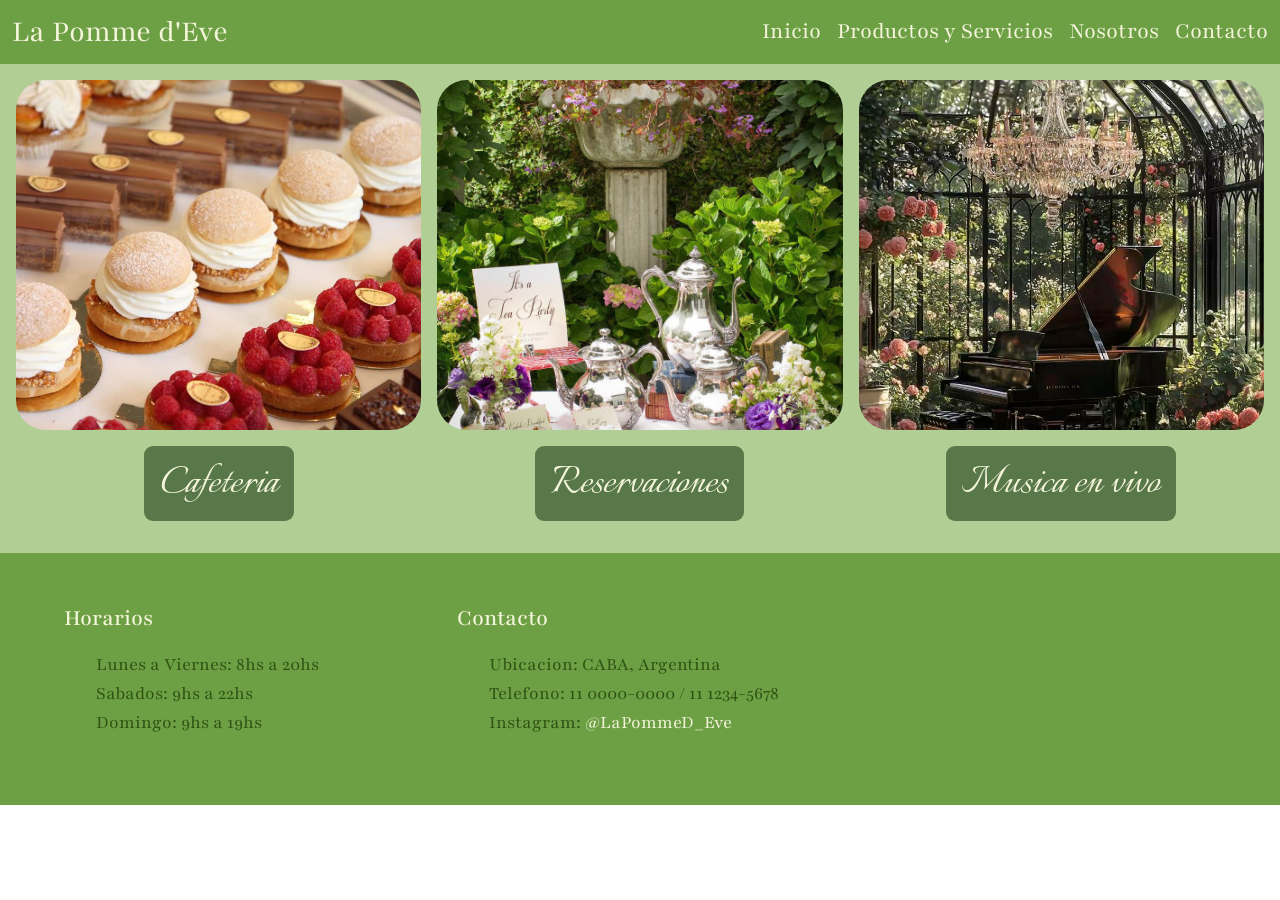
<file: mi-sitio/pages/productos.html>
<!DOCTYPE html>
<html lang="en">
<head>
  <meta charset="UTF-8">
  <meta name="viewport" content="width=device-width, initial-scale=1.0">
  <link rel="stylesheet" href="../css/styles.css">
  <title>La Pomme d'Eve</title>

  <link rel="preconnect" href="https://fonts.googleapis.com">
  <link rel="preconnect" href="https://fonts.gstatic.com" crossorigin>
  <link 
    href="https://fonts.googleapis.com/css2?family=Italianno&family=Playfair:ital,opsz,wght@0,5..1200,300..900;1,5..1200,300..900&display=swap" 
    rel="stylesheet">
  <link 
    href="https://cdn.jsdelivr.net/npm/bootstrap@5.3.8/dist/css/bootstrap.min.css" 
    rel="stylesheet" 
    integrity="sha384-sRIl4kxILFvY47J16cr9ZwB07vP4J8+LH7qKQnuqkuIAvNWLzeN8tE5YBujZqJLB" 
    crossorigin="anonymous">
</head>
<body>
  <header>
    <nav class="navbar navbar-expand-lg navbar-light bg">
      <div class="container-fluid">
        <a class="navbarTitle" href="../index.html">La Pomme d'Eve</a>
        <button class="navbar-toggler" type="button" data-bs-toggle="collapse" 
                data-bs-target="#navbarNav" aria-controls="navbarNav" aria-expanded="false" 
                aria-label="Toggle navigation">
          <span class="navbar-toggler-icon"></span>
        </button>
        <div class="collapse navbar-collapse navContainer" id="navbarNav">
          <ul class="navbar-nav">
            <li class="nav-item ">
              <a class="navItems" aria-current="page" href="../index.html">Inicio</a>
            </li>
            <li class="nav-item ">
              <a class="navItems" href="./productos.html">Productos y Servicios</a>
            </li>
            <li class="nav-item">
              <a class="navItems" href="./nosotros.html">Nosotros</a>
            </li>
            <li class="nav-item">
              <a 
                class="navItems" 
                href="./contacto.html" 
                tabindex="-1" 
                aria-disabled="true">Contacto</a>
            </li>
          </ul>
        </div>
      </div>
    </nav>
  </header>

<main class="main">

  <!-- CAFETERIA -->
  <div class="gridProductos">
    <div class="containerProductos"> 
      <img src="../imagenes/patisserie.jpg" alt="Patisserie artesanal">
      <p>Cafeteria</p>
    </div>

    <!-- RESERVACIONES -->
    <div class="containerProductos">
      <img src="../imagenes/teaParty.jpg" alt="Servicio de Tea Party">
      <p> Reservaciones</p>
    </div>

    <!-- MUSICA EN VIVO -->
    <div class="containerProductos">
      <img src="../imagenes/piano.jpg" alt="Piano en vivo en el jardin interno">
      <p>Musica en vivo</p>
    </div>

  </div>
  
  </main>

    <footer class="footer">
    <div class="footerContent">
      <h4> Horarios</h4>
      <ul>
        <li>Lunes a Viernes: 8hs a 20hs</li>
        <li>Sabados: 9hs a 22hs</li>
        <li>Domingo: 9hs a 19hs</li>
      </ul>
    </div>
    <div class="footerContent">
      <a href="./pages/contacto.html"><h4>Contacto</h4></a>
      <ul>
        <li>Ubicacion: CABA, Argentina</li>
        <li>Telefono: 11 0000-0000 / 11 1234-5678</li>
        <li>Instagram: <!-- instragram ficticio -->
          <a href="https://www.instagram.com/@lapommed_eve" target="_blank">@LaPommeD_Eve</a>  
        </li>
      </ul>
    </div>
    <div class="mapa">
      <iframe 
      src="https://www.google.com/maps/embed?pb=!1m18!1m12!1m3!1d210147.47496267362!2d-58.59811070779097!3d-34.615430351304354!2m3!1f0!2f0!3f0!3m2!1i1024!2i768!4f13.1!3m3!1m2!1s0x95bcca3b4ef90cbd%3A0xa0b3812e88e88e87!2sBuenos%20Aires%2C%20Cdad.%20Aut%C3%B3noma%20de%20Buenos%20Aires!5e0!3m2!1ses-419!2sar!4v1772752496339!5m2!1ses-419!2sar" 
      width="600" 
      height="400" 
      style="border:0;" 
      allowfullscreen="" 
      loading="lazy" 
      referrerpolicy="no-referrer-when-downgrade"> 
      </iframe>
    </div>
  </footer>
  
</body>
<script src="https://cdn.jsdelivr.net/npm/bootstrap@5.3.8/dist/js/bootstrap.bundle.min.js" integrity="sha384-FKyoEForCGlyvwx9Hj09JcYn3nv7wiPVlz7YYwJrWVcXK/BmnVDxM+D2scQbITxI" crossorigin="anonymous"></script>
</html>
</file>
<file: css/styles.css>
* {
  margin: 0;
  padding: 0;
}

main {
  background-color: #3c686c;
  min-height: 80vh;
}

header nav {
  background-color: #2c4548;
}
header nav div .navbarTitle {
  color: beige;
  text-decoration: none;
  font-family: "Playfair", serif;
  font-size: 2rem;
  margin-left: 20px;
}
header nav div div {
  justify-content: end;
}
header nav div div ul {
  gap: 30px;
  align-items: center;
  margin-right: 20px;
}
header nav div div ul li a {
  color: beige;
  text-decoration: none;
  font-family: "Playfair", serif;
  font-size: 1.5rem;
}

footer {
  display: flex;
  justify-content: space-between;
  align-items: center;
  flex-direction: row;
  padding: 2rem 4rem;
  background-color: #5b9197;
  font-family: "Playfair", serif;
  color: beige;
  font-style: normal;
}
footer .footerContent {
  display: flex;
  justify-content: space-between;
  align-items: center;
  flex-direction: column;
  gap: 10px;
  font-size: 1.2rem;
}
footer div ul {
  list-style: none;
  color: #2b4043;
}
footer div a {
  text-decoration: none;
  color: beige;
}
footer div iframe {
  width: 100%;
  height: 20vh;
  border: 0;
  border: 1vh;
}

body .jardinHome {
  background-image: url("../imagenes/bgBotanic.jpg");
  background-size: cover;
  background-position: center;
  background-repeat: no-repeat;
  height: 80vh;
  display: flex;
  justify-content: space-between;
  align-items: center;
  align-items: start;
  justify-content: center;
}
body .tituloJardinHome {
  width: 100%;
  background-color: rgba(25, 57, 60, 0.7);
  margin-top: 100px;
  padding: 10px 20px 0px 20px;
  color: beige;
  font-family: "italianno", cursive;
  font-size: 5rem;
  font-style: normal;
  text-align: center;
}

body main .gridProductos {
  display: grid;
  grid-template-columns: repeat(auto-fit, minmax(280px, 1fr));
  gap: 1rem;
  padding: 1rem;
}
body main div .containerProductos {
  display: flex;
  justify-content: space-between;
  align-items: center;
  flex-direction: column;
  justify-content: space-around;
  gap: 1rem;
}
body main div .containerProductos .linkProduc {
  color: beige;
  font-family: "italianno", cursive;
  font-style: normal;
  font-size: 3rem;
  background-color: rgba(25, 57, 60, 0.7);
  border-radius: 1vh;
  text-decoration: none;
  padding: 5px 20px;
}
body main div .containerProductos .linkProduc:hover {
  background-color: #5ca5aa;
  color: #2b4043;
}
body main div .containerProductos img {
  width: 100%;
  height: 550px;
  object-fit: cover;
  padding: 1rem;
  border-radius: 30px;
}

body .mainNosotros {
  background-color: #233335;
  display: flex;
  flex-direction: column;
  align-items: space-around;
  height: 68vh;
  gap: 20px;
  padding-bottom: 20px;
}
body .mainNosotros .nuestraHistoria {
  text-align: center;
  padding-top: 2rem;
  color: beige;
  font-size: 2rem;
}
body .mainNosotros div {
  height: 100%;
  padding: 40px;
}
body .mainNosotros div .title {
  font-family: "italianno", cursive;
  font-size: 4rem;
  font-style: normal;
}
body .mainNosotros div .parrafo {
  font-family: "Playfair", serif;
  font-size: 1.5rem;
  font-style: normal;
}
body .mainNosotros div .parrafoFinal {
  margin-top: 2rem;
}

body main .containerContacto {
  display: flex;
  flex-direction: column;
  justify-content: start;
  gap: 1.5rem;
  padding: 2rem;
  color: beige;
  font-family: "Playfair", serif;
  font-size: 1.2rem;
}
body main .containerForm {
  max-width: 50%;
}
body main div .form {
  display: flex;
  flex-direction: column;
  gap: 1.5rem;
  margin-bottom: 1rem;
}
body main div .form input {
  border-radius: 5px;
  border: 1px solid #ccc;
}
body main div .form textarea {
  border-radius: 10px;
  border: 1px solid #ccc;
}
body main div .form .buttonForm {
  background-color: #2c4548;
  color: beige;
  border: none;
  padding: 0.8rem 1.5rem;
  border-radius: 5px;
  width: 20%;
  cursor: pointer;
}
body main div .form .buttonForm:hover {
  background-color: #5ca5aa;
  color: #2b4043;
}

main {
  color: beige;
  font-family: "Playfair", serif;
}
main .musicaSection {
  display: flex;
  flex-direction: row;
  justify-content: space-between;
  padding: 40px 150px;
  gap: 30px;
}
main .musicaSection .musicaInfo {
  display: flex;
  flex-direction: column;
  align-items: start;
  gap: 20px;
  margin-top: 20px;
  width: 400px;
}
main .musicaSection .musicaInfo p {
  color: beige;
  font-family: "Playfair", serif;
  font-style: normal;
  font-size: 1.25rem;
}
main .musicaSection img {
  width: 100%;
  height: 500px;
  object-fit: cover;
  border-radius: 30px;
}
main .musicaSection .carousel {
  position: relative;
  width: 400px;
  height: 550px;
  overflow: hidden;
}
main .musicaSection .carousel input {
  display: none;
}
main .musicaSection .carousel .slides {
  display: flex;
  width: 400px;
  height: 550px;
  transition: transform 0.5s ease;
}
main .musicaSection .carousel .slide {
  width: 100%;
  height: 100%;
  flex-shrink: 0;
}
main .musicaSection .carousel .slide img {
  width: 100%;
  height: 100%;
  object-fit: cover;
}
main .musicaSection .carousel #s1:checked ~ .slides {
  transform: translateX(0%);
}
main .musicaSection .carousel #s2:checked ~ .slides {
  transform: translateX(-100%);
}
main .musicaSection .carousel #s3:checked ~ .slides {
  transform: translateX(-200%);
}
main .musicaSection .carousel .navigation {
  position: absolute;
  bottom: 10px;
  width: 100%;
  display: flex;
  justify-content: center;
  gap: 10px;
}
main .musicaSection .carousel .navigation label {
  width: 10px;
  height: 10px;
  background: white;
  border-radius: 50%;
  cursor: pointer;
}

@media (max-width: 990px) {
  header nav div div ul {
    gap: 10px;
  }
  .containerProductos img {
    height: 300px;
  }
  .nuestraHistoria {
    padding: 20px 30px;
  }
  body main .containerForm {
    max-width: 100%;
  }
  body main div .form .buttonForm {
    width: 100%;
  }
  body .mainNosotros {
    height: 100%;
  }
  body .musicaSection {
    flex-direction: column;
    align-items: center;
    padding: 20px;
    gap: 20px;
  }
  body .musicaSection .musicaInfo {
    width: 100%;
  }
  body .musicaSection .musicaInfo p {
    font-size: 20px;
  }
  body .musicaSection img {
    width: 100%;
    height: auto;
  }
  body .musicaSection .carousel {
    width: 100%;
    height: auto;
  }
  body .musicaSection .carousel .slides {
    width: 100%;
    height: auto;
  }
  body .musicaSection .carousel .slides .slide img {
    width: 100%;
    height: auto;
  }
  footer {
    flex-direction: column;
    align-items: center;
    gap: 20px;
    padding: 20px;
  }
}

/*# sourceMappingURL=styles.css.map */
</file>
<file: mi-sitio/css/styles.css>
:root{
  --verdeOscuro: #2f5213;
  --verdeMedio: #6da044; 
}

* {
  margin: 0;
  padding: 0;
}

/*links del nav*/
/*.nav{
  display: flex;
  flex-direction: row;
  justify-content: space-between;
  align-items: center;
  padding: 2rem;

  background-color: var(--verdeMedio);
  font-family: "Playfair", serif;
  font-style: normal;
} 

.navbar{
  display: flex;
  flex-direction: row;
  gap: 10px;
  list-style: none;
} 

.nav h1{
  font-size: 2rem;
}
.nav a{
  text-decoration: none;
  color: beige;
  font-size: 1.5rem;
}*/
.bg{
  background-color: var(--verdeMedio);
}

.navbarTitle{
  color: beige;
  text-decoration: none; 

  font-family: "Playfair", serif;
  font-size: 2rem;
}

.navContainer{
  justify-content: end;
}

.navItems{
  color: beige;
  text-decoration: none;
  font-family: "Playfair", serif;
  font-size: 1.5rem;
}

.navbar-nav{
  gap: 1rem;
}


/*main del Home*/
.jardinHome{
  min-height: 100vh;
  background-image: url("../imagenes/jardinPrincipal.jpg");
  background-size: cover;
  background-position: center;
  background-repeat: no-repeat;

  display: flex;
  justify-content: center;
  align-items: start;
}

.tituloJardinHome{
  background-color: rgba(0, 34, 0, 0.5);
  border-radius: 1.5vw;
  margin-top: 4rem;
  padding: 0.6rem 2rem  ; 
  color: white;
  font-family: "italianno", cursive;
  font-size: 4rem;
  font-style: normal;
}
/*main generico de las otras paginas*/

.main{
  background-color:rgb(177, 207, 148)
}

.gridProductos{
  display: grid;
  grid-template-columns: repeat(auto-fit, minmax(280px, 1fr));
  gap:1rem;
  padding:1rem;
}

.containerProductos{
  display: flex;
  flex-direction: column;
  justify-content: space-around;
  align-items: center;
  gap: 1rem; 
}

.containerProductos p{
  color: beige;
  font-family: "italianno", cursive;
  font-style: normal;
  font-size: 3rem;
  background-color: rgba(0, 34, 0, 0.5);
  padding: 0.1rem 1rem;
  border-radius: 1vh;
}
.containerProductos img{
  width:100%;
  height:350px;
  object-fit:cover;
  border-radius:30px;
}

/*Centrado del texto/parrafo de Nosotros*/
.nuestraHistoria{
  text-align: center;
  padding: 2rem 5rem;

  background-color: rgba(0, 0, 0, 0.5);
  color: beige;
  font-size: 2rem;
}
.nuestraHistoria h2{
  font-family: "italianno", cursive;
  font-size: 4rem;
  font-style: normal;
}

.nuestraHistoria p{
  font-family: "Playfair", serif;
  font-size: 1.5rem;
  font-style: normal;
}

/* Contacto*/

.containerContacto{
  display: flex; 
  flex-direction: column;
  justify-content: start;
  gap: 1.5rem; 
  padding: 2rem; 

  color: white;
  font-family: "Playfair", serif;
  font-size: 1.2rem;
}

.containerForm{
  max-width: 50%;
}
.form{
  display: flex;
  flex-direction: column;
  gap: 1.5rem; 
  margin-bottom: 1rem;
}

.form input{
  border-radius: 5px;
  border: 1px solid #ccc;
}
.form textarea{
  border-radius: 10px;
  border: 1px solid #ccc;
}

.form button{
  background-color: var(--verdeMedio);
  color: beige; 
  border: none; 
  padding: 0.8rem 1.5rem; 
  border-radius:  5px;
  width: 20%;
  cursor: pointer; 

}


/*Color fondo y de texto*/
.footer{
  display: flex;
  flex-direction: row;
  padding: 2rem 4rem; 
  justify-content: space-between;
  align-items: center;
  
  background-color: var(--verdeMedio);
  font-family: "Playfair", serif;
  color: beige;
  font-style: normal;
}

.footerContent{
  display: flex;
  flex-direction: column;
  gap: 10px;
  font-size: 1.2rem;
}

.footer ul{
  list-style: none; 
  color: var(--verdeOscuro);
}

/*link de instragram*/
.footer a{
  text-decoration: none;
  color: beige;
}

.mapa iframe{
  width: 100%;
  height: 20vh;
  border:0;
  border: 1vh;
}

@media (max-width: 650px){
  .nav{
    flex-direction: column;
    gap: 20px;
    padding: 20px;
  }
  .navbar{
    flex-direction: column;
    align-items: center;
    text-align: center;
  }
  .tituloJardinHome{
    text-align: center;
  }

  .nuestraHistoria{
    padding: 20px 30px;
  }
  
  .containerContacto button{
    width: 100px; 
  }
  .footer{
    flex-direction: column;
    align-items: start;
    gap: 20px;
    padding: 20px; 
  }
}
</file>
